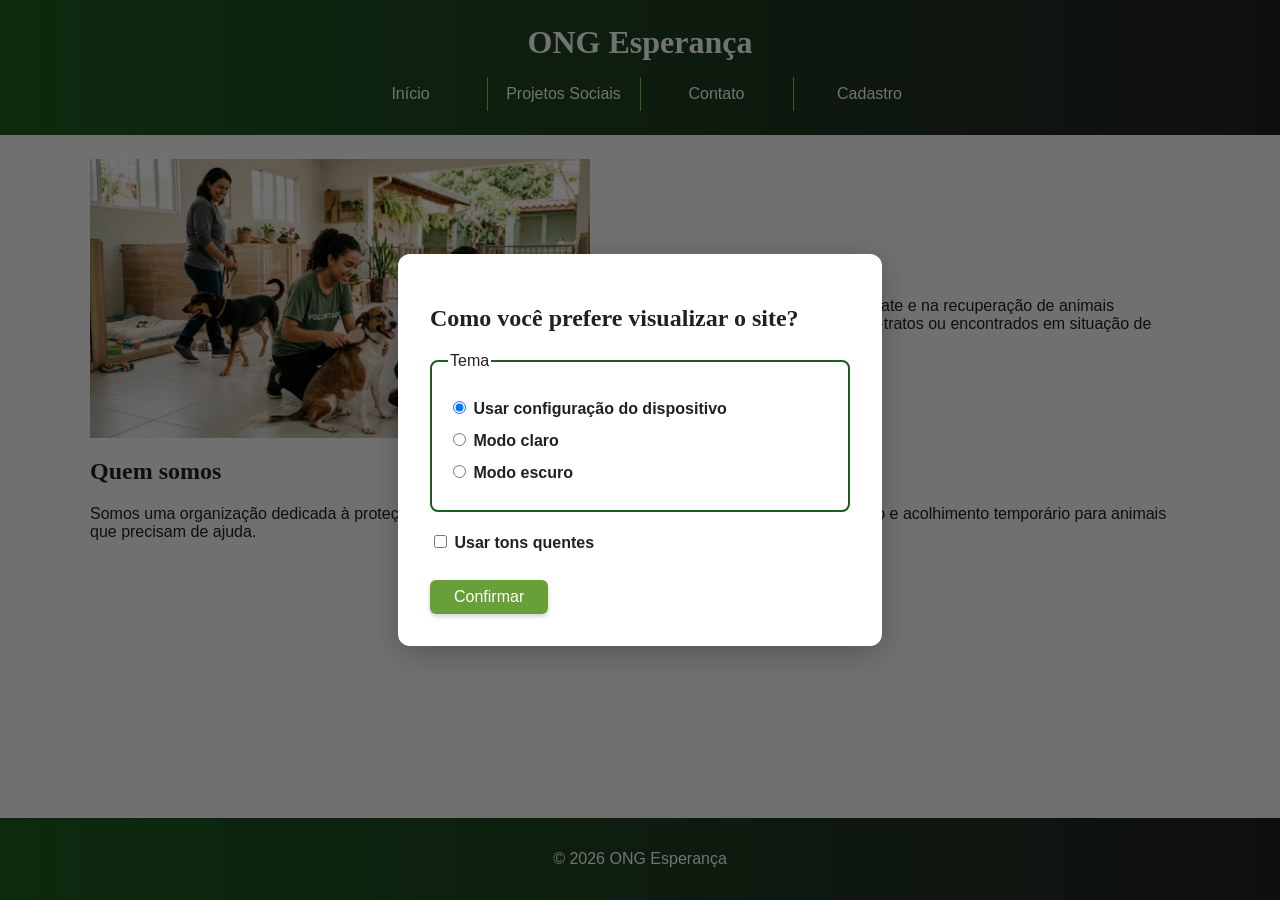
<file: html/index.html>
<!DOCTYPE html>
<html lang="pt-BR">
<head>
    <meta charset="UTF-8">
    <meta name="viewport" content="width=device-width, initial-scale=1.0">
    <title>ONG Esperança</title>
    <link rel="stylesheet" href="../css/style.css">
</head>

<body>

    <div id="modal-acessibilidade" class="modal-acessibilidade">
    <div class="modal-acessibilidade-conteudo">

        <h2>Como você prefere visualizar o site?</h2>

        <fieldset>
            <legend>Tema</legend>

            <label>
                <input type="radio" name="tema" value="automatico" checked>
                Usar configuração do dispositivo
            </label>

            <label>
                <input type="radio" name="tema" value="claro">
                Modo claro
            </label>

            <label>
                <input type="radio" name="tema" value="escuro">
                Modo escuro
            </label>
        </fieldset>

        <label>
            <input type="checkbox" id="tom-quente">
            Usar tons quentes
        </label>

        <button type="button" id="confirmar-acessibilidade">
            Confirmar
        </button>

    </div>
</div>

    <header>
        <h1>ONG Esperança</h1>

<nav>

    <input type="checkbox" id="menu-toggle">
    <label for="menu-toggle" class="menu-icon">☰</label>

<div class="menu-links">
    <a href="#inicio">Início</a>

    <div class="menu-dropdown">
        <a href="#projetos">Projetos Sociais</a>

        <div class="submenu">
            <a href="#resgate">Resgate e acolhimento</a>
            <a href="#cuidados">Recuperação e cuidados</a>
            <a href="#adocao">Adoção responsável</a>
        </div>
    </div>

    <a href="#contato">Contato</a>
    <a href="#cadastro">Cadastro</a>
</div>

</nav>
    </header>

    <main id="app">

<section class="destaque">

    <div class="destaque-imagem">
        <img src="../imagens/ong_animais.jpg"
             alt="Voluntários cuidando de cães resgatados em uma ONG de proteção animal">
    </div>

    <div class="destaque-conteudo">
        <h2>Transformando vidas</h2>
        <p>
            A ONG Esperança atua no resgate e na recuperação de animais
            abandonados, vítimas de maus-tratos ou encontrados em situação
            de vulnerabilidade.
        </p>
    </div>

</section>

        <section id="quem-somos">
            <h2>Quem somos</h2>
            <p>
            Somos uma organização dedicada à proteção animal, oferecendo
            cuidados, alimentação, tratamento veterinário e acolhimento
            temporário para animais que precisam de ajuda.
            </p>
        </section>

    </main>

    <footer>
        <p>&copy; 2026 ONG Esperança</p>
    </footer>

    <script src="../js/app.js"></script>

</body>
</html>
</file>
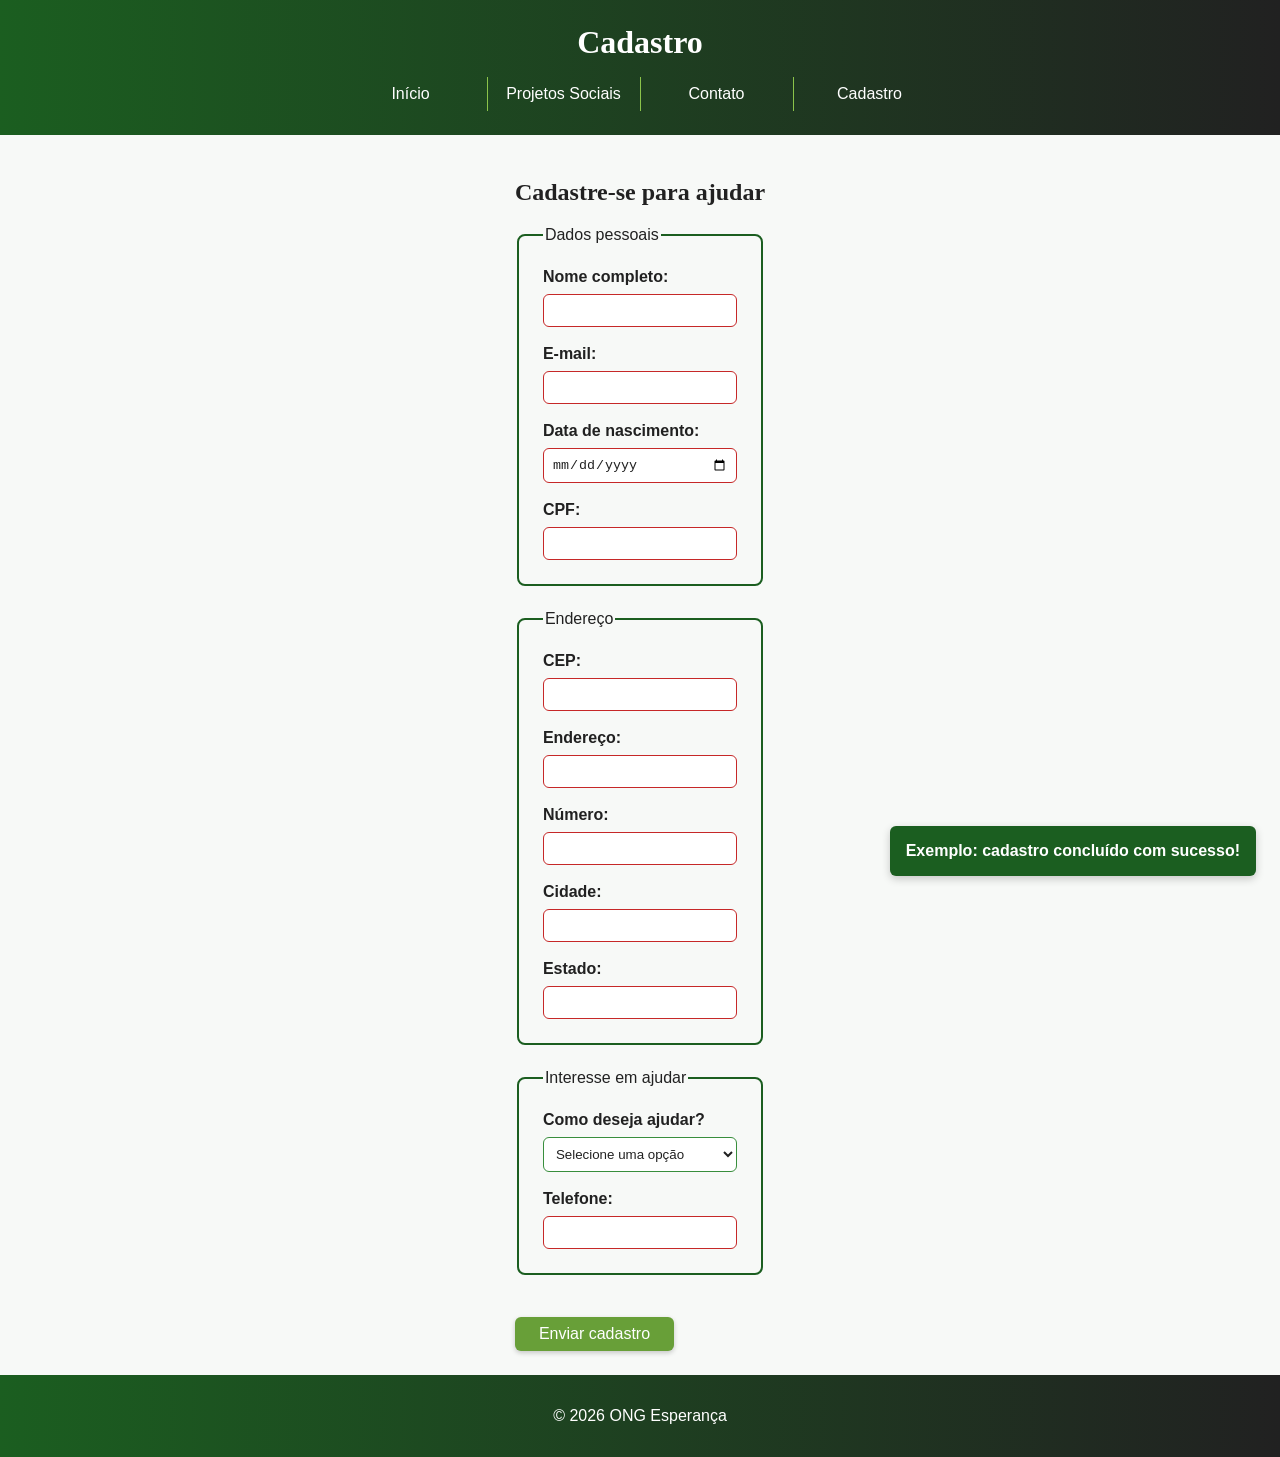
<file: html/cadastro.html>
<!DOCTYPE html>
<html lang="pt-BR">

<head>
    <meta charset="UTF-8">
    <meta name="viewport" content="width=device-width, initial-scale=1.0">
    <title>Cadastro - ONG Esperança</title>
    <link rel="stylesheet" href="../css/style.css">
</head>

<body>

    <header>
        <h1>Cadastro</h1>

<nav>

    <input type="checkbox" id="menu-toggle">
    <label for="menu-toggle" class="menu-icon">☰</label>

    <div class="menu-links">
        <a href="index.html">Início</a>

        <div class="menu-dropdown">
            <a href="projetos.html">Projetos Sociais</a>

            <div class="submenu">
                <a href="projetos.html#resgate">Resgate e acolhimento</a>
                <a href="projetos.html#cuidados">Recuperação e cuidados</a>
                <a href="projetos.html#adocao">Adoção responsável</a>
            </div>
        </div>

        <a href="contato.html">Contato</a>
        <a href="cadastro.html">Cadastro</a>
    </div>

</nav>
    </header>

    <main>

        <h2>Cadastre-se para ajudar</h2>

        <form>

<fieldset>
    <legend>Dados pessoais</legend>

    <label for="nome">Nome completo:</label>
    <input type="text" id="nome" name="nome" required>

    <br><br>

    <label for="email">E-mail:</label>
    <input type="email" id="email" name="email" required>

    <br><br>

    <label for="nascimento">Data de nascimento:</label>
    <input type="date" id="nascimento" name="nascimento" required>

    <br><br>

    <label for="cpf">CPF:</label>
    <input type="text" id="cpf" name="cpf" pattern="[0-9]{11}" maxlength="11" inputmode="numeric" required>

</fieldset>

<fieldset>
    <legend>Endereço</legend>

    <label for="cep">CEP:</label>
    <input type="text" id="cep" name="cep" pattern="[0-9]{8}" maxlength="8" inputmode="numeric" required>

    <br><br>

    <label for="endereco">Endereço:</label>
    <input type="text" id="endereco" name="endereco" required>

    <br><br>

    <label for="numero">Número:</label>
    <input type="text" id="numero" name="numero" required>

    <br><br>

    <label for="cidade">Cidade:</label>
    <input type="text" id="cidade" name="cidade" required>

    <br><br>

    <label for="estado">Estado:</label>
    <input type="text" id="estado" name="estado" required>

</fieldset>

<fieldset>
    <legend>Interesse em ajudar</legend>

    <label for="ajuda">Como deseja ajudar?</label>
    <select id="ajuda" name="ajuda" required>
        <option value="">Selecione uma opção</option>
        <option value="voluntariado">Voluntariado</option>
        <option value="doacao">Doação</option>
    </select>

    <br><br>

    <label for="telefone">Telefone:</label>
    <input type="tel" id="telefone" name="telefone" pattern="[0-9]{10,11}" maxlength="11" inputmode="numeric" required>

</fieldset>

<br>

<button type="submit">Enviar cadastro</button>

</form>

<div class="toast" role="status">
    Exemplo: cadastro concluído com sucesso!
</div>

<div class="modal">
    <div class="modal-conteudo">
        <h2>Obrigado!</h2>
        <p>
            Agradecemos pelo seu interesse em apoiar a ONG Esperança.
        </p>
        <button type="button">Fechar</button>
    </div>
</div>

    </main>

    <footer>
        <p>&copy; 2026 ONG Esperança</p>
    </footer>

</body>
</html>
</file>
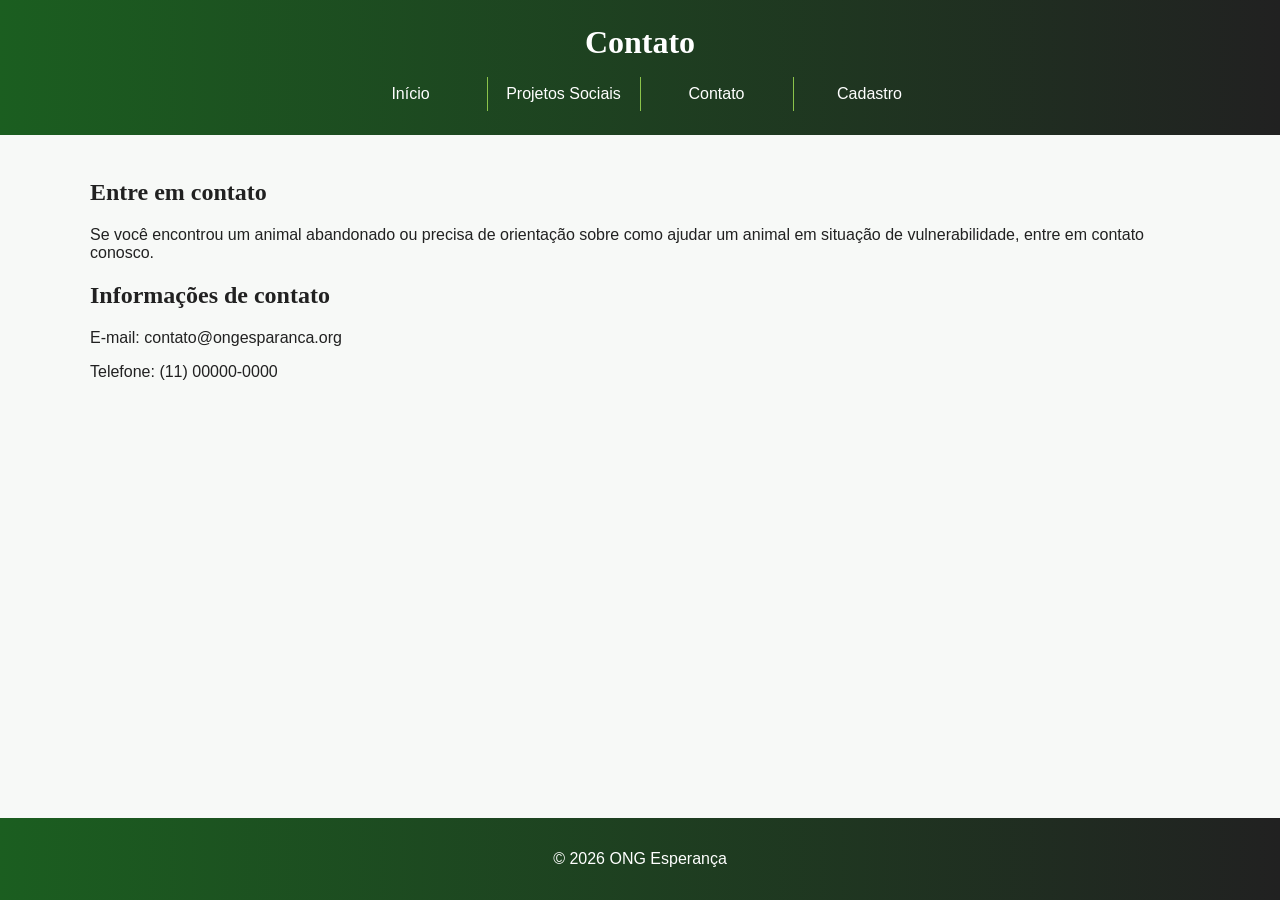
<file: html/contato.html>
<!DOCTYPE html>
<html lang="pt-BR">

<head>
    <meta charset="UTF-8">
    <meta name="viewport" content="width=device-width, initial-scale=1.0">
    <title>Contato - ONG Esperança</title>
    <link rel="stylesheet" href="../css/style.css">
</head>

<body>

    <header>
        <h1>Contato</h1>

<nav>

    <input type="checkbox" id="menu-toggle">
    <label for="menu-toggle" class="menu-icon">☰</label>

    <div class="menu-links">
        <a href="index.html">Início</a>

        <div class="menu-dropdown">
            <a href="projetos.html">Projetos Sociais</a>

            <div class="submenu">
                <a href="projetos.html#resgate">Resgate e acolhimento</a>
                <a href="projetos.html#cuidados">Recuperação e cuidados</a>
                <a href="projetos.html#adocao">Adoção responsável</a>
            </div>
        </div>

        <a href="contato.html">Contato</a>
        <a href="cadastro.html">Cadastro</a>
    </div>

</nav>
    </header>

    <main>

        <section>
            <h2>Entre em contato</h2>

            <p>
            Se você encontrou um animal abandonado ou precisa de orientação
            sobre como ajudar um animal em situação de vulnerabilidade,
            entre em contato conosco.
            </p>
        </section>

        <section>
            <h2>Informações de contato</h2>

            <p>
                E-mail: contato@ongesparanca.org
            </p>

            <p>
                Telefone: (11) 00000-0000
            </p>
        </section>

    </main>

    <footer>
        <p>&copy; 2026 ONG Esperança</p>
    </footer>

</body>

</html>
</file>
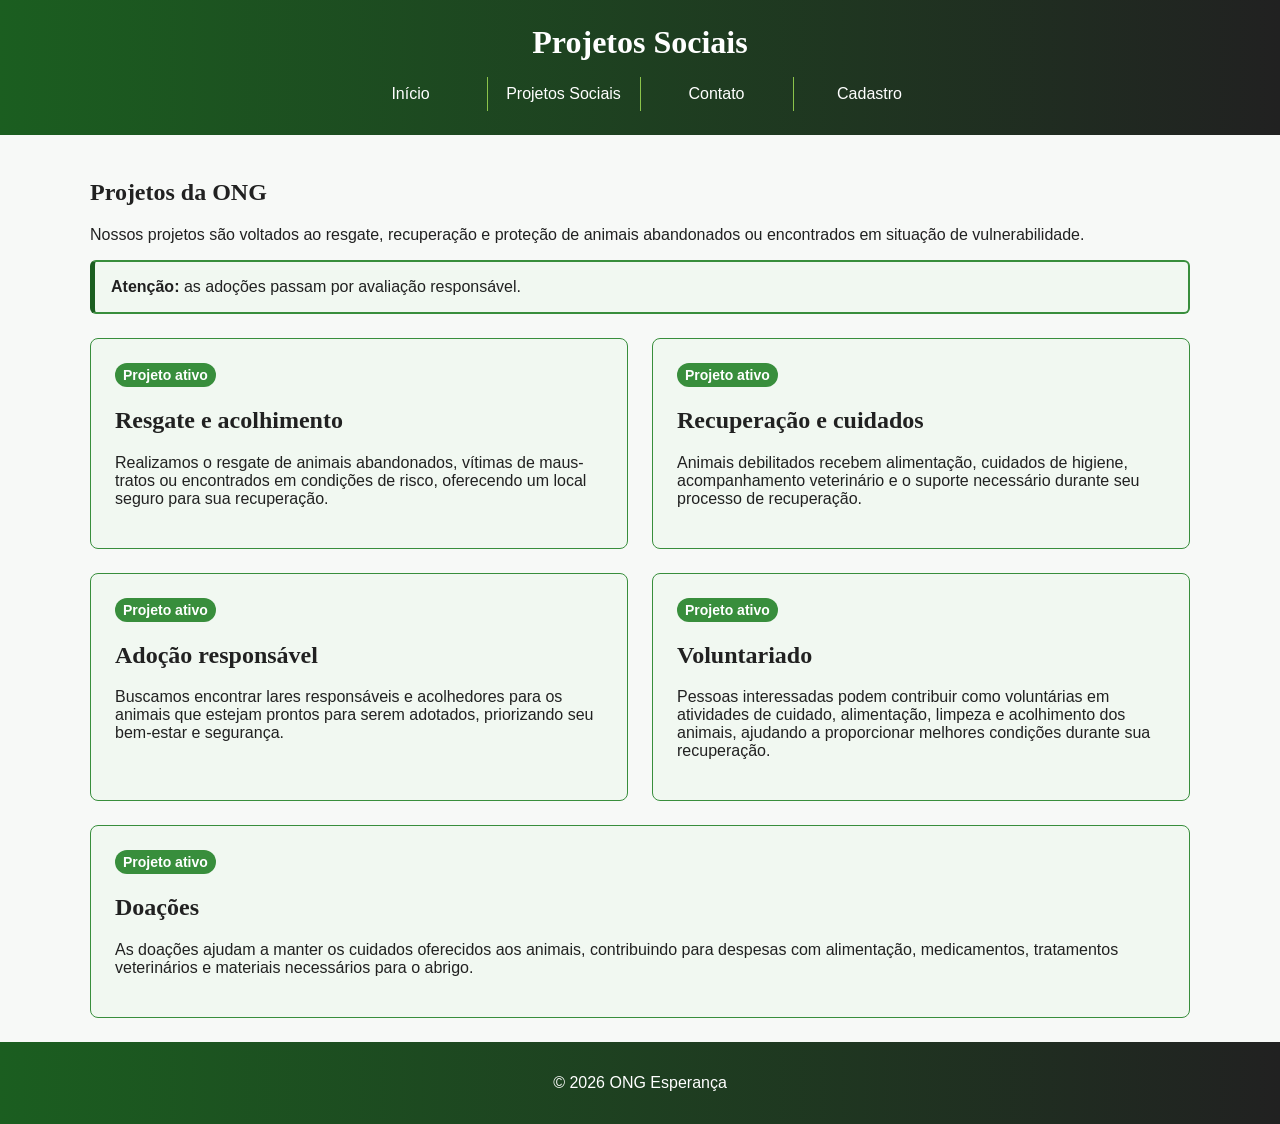
<file: html/projetos.html>
<!DOCTYPE html>
<html lang="pt-BR">

<head>
    <meta charset="UTF-8">
    <meta name="viewport" content="width=device-width, initial-scale=1.0">
    <title>Projetos Sociais - ONG Esperança</title>
    <link rel="stylesheet" href="../css/style.css">
</head>

<body>

    <header>
        <h1>Projetos Sociais</h1>

<nav>

    <input type="checkbox" id="menu-toggle">
    <label for="menu-toggle" class="menu-icon">☰</label>

    <div class="menu-links">
        <a href="index.html">Início</a>

        <div class="menu-dropdown">
            <a href="projetos.html">Projetos Sociais</a>

            <div class="submenu">
                <a href="projetos.html#resgate">Resgate e acolhimento</a>
                <a href="projetos.html#cuidados">Recuperação e cuidados</a>
                <a href="projetos.html#adocao">Adoção responsável</a>
            </div>
        </div>

        <a href="contato.html">Contato</a>
        <a href="cadastro.html">Cadastro</a>
    </div>

</nav>
    </header>

<main>

    <section>
        <h2>Projetos da ONG</h2>
        <p>
            Nossos projetos são voltados ao resgate, recuperação e proteção
            de animais abandonados ou encontrados em situação de vulnerabilidade.
        </p>
    </section>

    <div class="alerta" role="alert">
        <strong>Atenção:</strong>
        as adoções passam por avaliação responsável.
    </div>

    <div class="projetos-grid">

<section>
    <span class="badge">Projeto ativo</span>

    <h2>Resgate e acolhimento</h2>
            <p>
                Realizamos o resgate de animais abandonados, vítimas de maus-tratos
                ou encontrados em condições de risco, oferecendo um local seguro
                para sua recuperação.
            </p>
        </section>

        <section>
                <span class="badge">Projeto ativo</span>
            <h2>Recuperação e cuidados</h2>
            <p>
                Animais debilitados recebem alimentação, cuidados de higiene,
                acompanhamento veterinário e o suporte necessário durante
                seu processo de recuperação.
            </p>
        </section>

<section>
    <span class="badge">Projeto ativo</span>

    <h2>Adoção responsável</h2>
            <p>
                Buscamos encontrar lares responsáveis e acolhedores para os
                animais que estejam prontos para serem adotados, priorizando
                seu bem-estar e segurança.
            </p>
        </section>

<section>
    <span class="badge">Projeto ativo</span>

    <h2>Voluntariado</h2>
            <p>
                Pessoas interessadas podem contribuir como voluntárias em atividades
                de cuidado, alimentação, limpeza e acolhimento dos animais,
                ajudando a proporcionar melhores condições durante sua recuperação.
            </p>
        </section>

<section>
    <span class="badge">Projeto ativo</span>

    <h2>Doações</h2>
            <p>
                As doações ajudam a manter os cuidados oferecidos aos animais,
                contribuindo para despesas com alimentação, medicamentos,
                tratamentos veterinários e materiais necessários para o abrigo.
            </p>
        </section>

    </div>

</main>

    <footer>
        <p>&copy; 2026 ONG Esperança</p>
    </footer>
</body>
</html>
</file>
<file: css/style.css>
:root {

    /* Cores */
    --cor-primaria: #1B5E20;
    --cor-primaria-secundaria: #2E7D32;
    --cor-verde-medio: #388E3C;
    --cor-verde-natural: #689F38;
    --cor-verde-claro: #8BC34A;

    --cor-neutra-escura: #212121;
    --cor-neutra-media: #616161;
    --cor-neutra-clara: #EEEEEE;
    --cor-fundo: #F7F9F7;
    --cor-verde-fundo: #F1F8F1;
    --cor-branca: #FFFFFF;


    /* Tipografia */
    --fonte-xs: 0.875rem;
    --fonte-sm: 1rem;
    --fonte-md: 1.25rem;
    --fonte-lg: 1.5rem;
    --fonte-xl: 2rem;


    /* Espaçamento */
    --espaco-1: 4px;
    --espaco-2: 8px;
    --espaco-3: 16px;
    --espaco-4: 24px;
    --espaco-5: 32px;
    --espaco-6: 48px;

}

body {
    margin: 0;
    min-height: 100vh;
    display: flex;
    flex-direction: column;
    background-color: var(--cor-fundo);
    color: var(--cor-neutra-escura);
    font-family: Arial, sans-serif;
}

header {
    background: linear-gradient(to right, var(--cor-primaria), var(--cor-neutra-escura));
    color: var(--cor-branca);
    padding: var(--espaco-4);
}

nav {
    display: flex;
    justify-content: center;
}

#menu-toggle {
    display: none;
}

.menu-icon {
    display: none;
}

.menu-links {
    display: flex;
    justify-content: center;
    gap: 0;
}

.menu-links > a,
.menu-dropdown > a {
    color: var(--cor-branca);
    text-decoration: none;
    padding: var(--espaco-2) var(--espaco-3);
    min-width: 120px;
    text-align: center;
}

.menu-dropdown {
    position: relative;
    display: flex;
    align-items: center;
}

.submenu {
    display: none;
    position: absolute;
    top: 100%;
    left: 0;
    min-width: 180px;
    background-color: var(--cor-primaria);
    z-index: 10;
}

.submenu a {
    display: block;
    color: var(--cor-branca);
    text-decoration: none;
    padding: var(--espaco-2) var(--espaco-3);
}

.menu-dropdown:hover .submenu {
    display: block;
}

.menu-links > * + * {
    border-left: 1px solid var(--cor-verde-claro);
}

.menu-links a:hover {
    background-color: var(--cor-verde-medio);
}

h1,
h2 {
    font-family: Georgia, serif;
}

h1 {
    font-size: var(--fonte-xl);
    text-align: center;
    margin: 0 0 var(--espaco-3);
}

main {
    max-width: 1200px;
    margin: 0 auto;
    padding: var(--espaco-5);
    flex: 1;
}

.destaque {
    display: grid;
    grid-template-columns: 1fr 1fr;
    gap: var(--espaco-5);
    align-items: center;
}

.destaque-imagem img {
    width: 100%;
    max-width: 500px;
    display: block;
}

footer {
    display: flex;
    justify-content: center;
    align-items: center;
    background: linear-gradient(to right, var(--cor-primaria), var(--cor-neutra-escura));
    color: var(--cor-branca);
    text-align: center;
    padding: var(--espaco-3);
}

fieldset {
    border: 2px solid var(--cor-primaria);
    border-radius: 8px;
    padding: var(--espaco-4);
    margin-bottom: var(--espaco-4);
}

input,
select {
    border: 1px solid var(--cor-verde-medio);
    border-radius: 6px;
    padding: var(--espaco-2);
    background-color: var(--cor-branca);
    color: var(--cor-neutra-escura);
    width: 100%;
    box-sizing: border-box;
}

input[type="radio"],
input[type="checkbox"] {
    width: auto;
}

input:focus,
select:focus {
    outline: none;
    border: 2px solid var(--cor-primaria);
}

input:valid,
select:valid {
    border-color: var(--cor-verde-medio);
}

input:invalid:not(:placeholder-shown) {
    border-color: #C62828;
}

button {
    background-color: var(--cor-verde-natural);
    color: var(--cor-branca);
    border: none;
    border-radius: 6px;
    padding: var(--espaco-2) var(--espaco-4);
    font-size: var(--fonte-sm);
    cursor: pointer;
    box-shadow: 0 2px 5px rgba(0, 0, 0, 0.2);
    transition: background-color 0.3s ease, transform 0.1s ease;
}

button:hover {
    background-color: var(--cor-verde-medio);
}

button:focus {
    outline: 2px solid var(--cor-verde-claro);
    outline-offset: 2px;
}

button:active {
    transform: scale(0.98);
}

button:disabled {
    opacity: 0.5;
    cursor: not-allowed;
}

label {
    display: block;
    margin-bottom: var(--espaco-2);
    font-weight: bold;
}

.projetos-grid {
    display: grid;
    grid-template-columns: repeat(12, 1fr);
    gap: var(--espaco-4);
}

.projetos-grid section {
    grid-column: span 6;
    background-color: var(--cor-verde-fundo);
    border: 1px solid var(--cor-verde-medio);
    border-radius: 8px;
    padding: var(--espaco-4);
}

.projetos-grid section:last-child {
    grid-column: span 12;
}

@media (max-width: 767px) {
    .projetos-grid section {
        grid-column: span 12;
    }
}

@media (min-width: 768px) and (max-width: 1023px) {
    .projetos-grid {
        gap: var(--espaco-3);
    }
}

@media (min-width: 1024px) and (max-width: 1439px) {
    main {
        max-width: 1100px;
        padding: var(--espaco-4);
    }
}

@media (min-width: 1440px) and (max-width: 1919px) {
    main {
        padding: var(--espaco-6);
    }
}

@media (min-width: 1920px) {
    main {
        max-width: 1400px;
    }

    .projetos-grid {
        gap: var(--espaco-5);
    }
}

@media (max-width: 767px) {

    .menu-icon {
        display: block;
        color: var(--cor-branca);
        font-size: 1.8rem;
        text-align: center;
        cursor: pointer;
    }

    .menu-links {
        display: none;
    }
}

#menu-toggle:checked ~ .menu-links {
    display: flex;
    flex-direction: column;
    align-items: center;
}

.alerta {
    background-color: var(--cor-verde-fundo);
    color: var(--cor-neutra-escura);
    border: 2px solid var(--cor-verde-medio);
    border-left: 5px solid var(--cor-primaria);
    border-radius: 6px;
    padding: var(--espaco-3);
    margin-bottom: var(--espaco-4);
}

.badge {
    display: inline-block;
    background-color: var(--cor-verde-medio);
    color: var(--cor-branca);
    border-radius: 20px;
    padding: var(--espaco-1) var(--espaco-2);
    font-size: var(--fonte-xs);
    font-weight: bold;
}

.toast {
    position: fixed;
    bottom: var(--espaco-4);
    right: var(--espaco-4);
    background-color: var(--cor-primaria);
    color: var(--cor-branca);
    border-radius: 6px;
    padding: var(--espaco-3);
    box-shadow: 0 3px 8px rgba(0, 0, 0, 0.2);
    font-weight: bold;
    max-width: 400px;
}

.modal {
    position: fixed;
    inset: 0;
    background-color: rgba(0, 0, 0, 0.5);
    display: flex;
    justify-content: center;
    align-items: center;
    z-index: 20;
    display: none;
}

.modal-conteudo {
    background-color: var(--cor-branca);
    color: var(--cor-neutra-escura);
    border-radius: 8px;
    padding: var(--espaco-5);
    max-width: 400px;
    width: 90%;
    box-shadow: 0 4px 12px rgba(0, 0, 0, 0.3);
    text-align: center;
}

/* Modos de acessibilidade */

body.modo-escuro {
    background-color: #121212;
    color: #EEEEEE;
}

body.modo-escuro main section {
    background-color: #1E1E1E;
    color: #EEEEEE;
}

body.modo-escuro a {
    color: #A5D6A7;
}

body.modo-quente {
    background-color: #FFF8E1;
    color: #3E3424;
}

body.modo-quente main section {
    background-color: #FFF3CD;
    color: #3E3424;
}

body.modo-quente a {
    color: #33691E;
}

body.modo-escuro.modo-quente {
    background-color: #241F1A;
    color: #F5E6CC;
}

body.modo-escuro.modo-quente main section {
    background-color: #302820;
    color: #F5E6CC;
}

body.modo-escuro.modo-quente a {
    color: #C5E1A5;
}

/* Janela de preferência de acessibilidade */

.modal-acessibilidade {
    position: fixed;
    inset: 0;
    display: flex;
    justify-content: center;
    align-items: center;
    background-color: rgba(0, 0, 0, 0.55);
    z-index: 1000;
}

.modal-acessibilidade-conteudo {
    width: min(90%, 420px);
    padding: 32px;
    background-color: var(--cor-branca);
    color: var(--cor-neutra-escura);
    border-radius: 12px;
    box-shadow: 0 8px 30px rgba(0, 0, 0, 0.25);
}

.modal-acessibilidade-conteudo fieldset {
    margin: 20px 0;
    padding: 16px;
}

.modal-acessibilidade-conteudo label {
    display: block;
    margin: 12px 0;
}

.modal-acessibilidade-conteudo button {
    margin-top: 16px;
}
</file>
